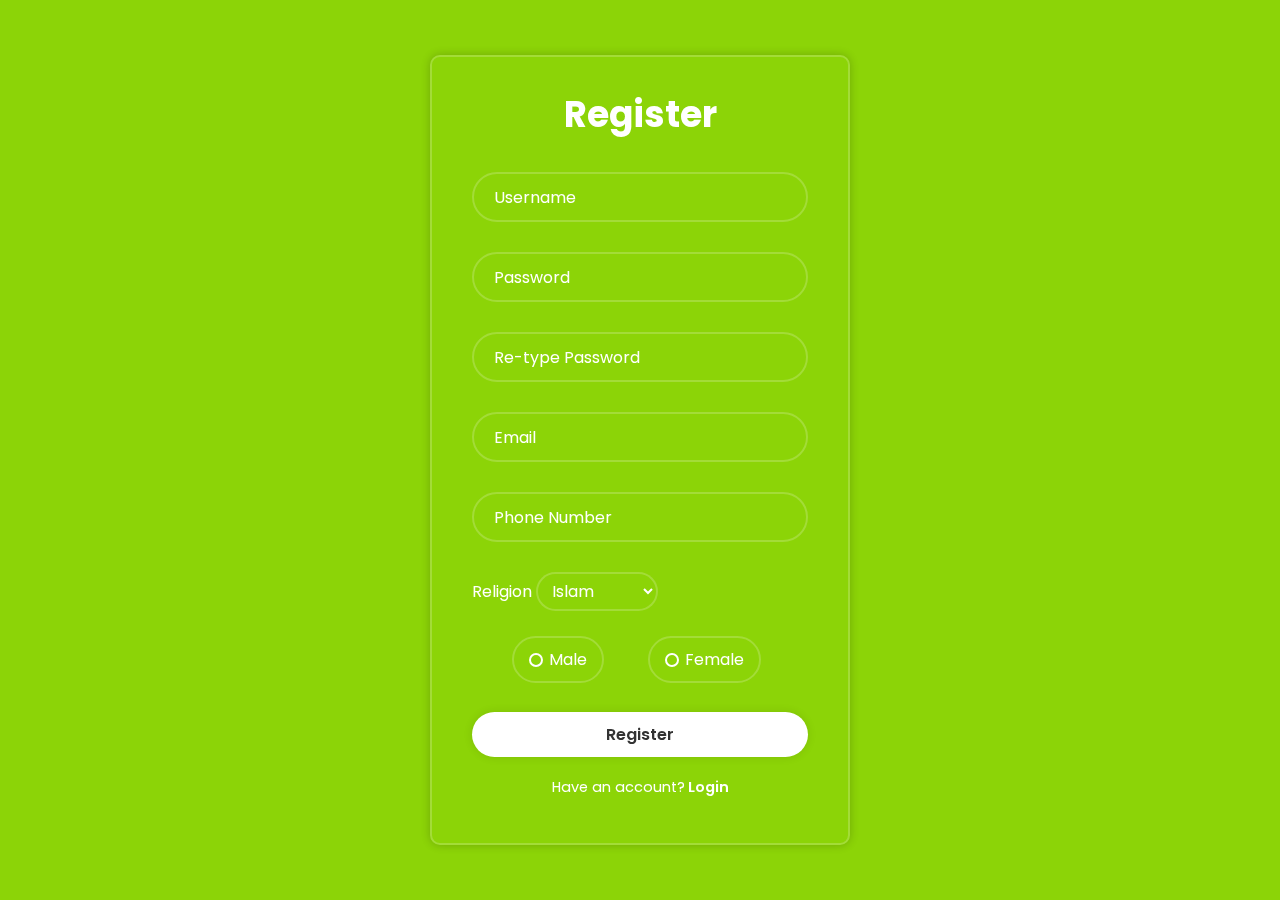
<file: index.html>
<!DOCTYPE html>
<html lang="en">
<head>
    <meta charset="UTF-8">
    <meta name="viewport" content="width=device-width, initial-scale=1.0">
    <title>Document</title>
    <link rel="stylesheet" href="style.css">
</head>
<body>
    <div class="wrapper">
        <form action="">
            <h1>Register</h1>
            <div class="input-box">
                <input type="text" placeholder="Username" required>
            </div>
            <div class="input-box">
                <input type="password" placeholder="Password" required>
            </div>
            <div class="input-box">
                <input type="password" placeholder="Re-type Password" required>
            </div>
            <div class="input-box">
                <input type="email" placeholder="Email" required>
            </div>
            <div class="input-box" id="phone">
                <input type="text" placeholder="Phone Number" required>
            </div>
            <div class="input-box">
                <p>Religion
                <select name="" id="religion">
                    <option value="" class="agama">Islam</option>
                    <option value="" class="agama">Protestan</option>
                    <option value="" class="agama">Katholik</option>
                    <option value="" class="agama">Hindu</option>
                    <option value="" class="agama">Buddha</option>
                    <option value="" class="agama">Khonghucu</option>
                </select>
            </div>
            
            <div class="gender">
                    <input type="radio" name="gndr" id="male"> 
                    <label for="male">Male</label>
                    <input type="radio" name="gndr" id="female">
                    <label for="female">Female</label>
            </div>
            
            <a href="home.html"><button type="button" class="btn">Register</button></a>

            <div class="register-link">
                <p>Have an account?<a href="login.html"> Login</a></p>
            </div>
        </form>
    </div>    
</body>
</html>
</file>
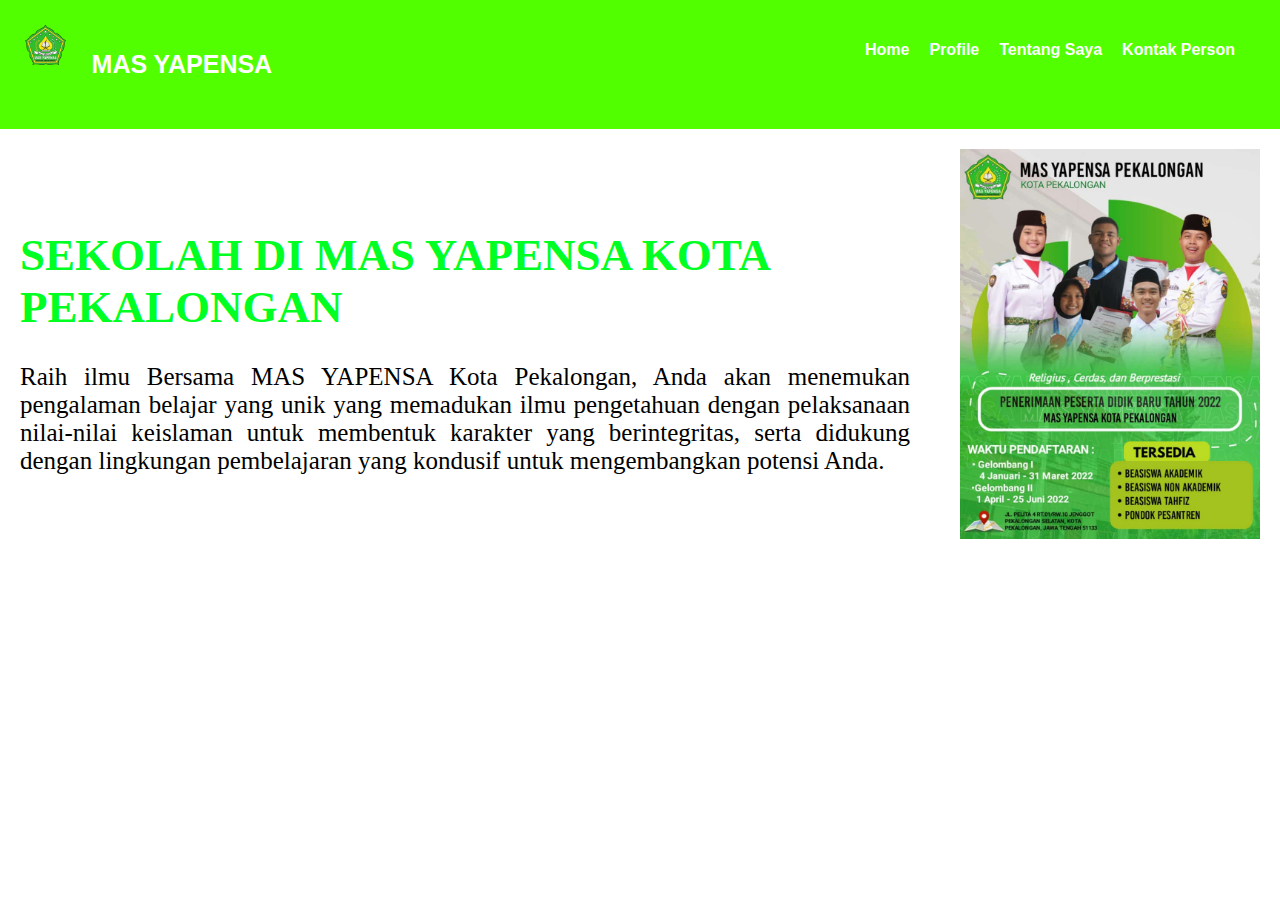
<file: home.html>
<!DOCTYPE html>
<html lang="en">
<head>
    <meta charset="UTF-8">
    <meta name="viewport" content="width=device-width, initial-scale=1.0">
    <title>Document</title>
    <link rel="stylesheet" href="style-home.css">


</head>
<body>
    <nav>
        <div class="nav-title beetwen">
            <div class="nav-title">
                <img src="Logo MAS YPS.png" alt="MAS YPS">
                <p><b>MAS YAPENSA</b></p>
            </div>
            <ul>
                <li><a href="home.html">Home</a></li>
                <li><a href="profile.html">Profile</a></li>
                <li><a href="tentangsaya.html">Tentang Saya</a></li>
                <li><a href="kontakperson.html">Kontak Person</a></li>
            </ul>
        </div>
    </nav>

    <div class="body-home">
        <div class="raih">
             <h1>
                <strong>SEKOLAH DI MAS YAPENSA KOTA PEKALONGAN</strong>
            </h1>
            <P>Raih ilmu Bersama MAS YAPENSA Kota Pekalongan, Anda akan menemukan pengalaman belajar yang unik yang memadukan ilmu pengetahuan dengan pelaksanaan nilai-nilai keislaman untuk membentuk karakter yang berintegritas, serta didukung dengan lingkungan pembelajaran yang kondusif untuk mengembangkan potensi Anda.</P>
        </div>
        <div class="gambar">
            <img src="Pamflet.jpg" alt="">
        </div>
    </div>


</body>
</html>
</file>
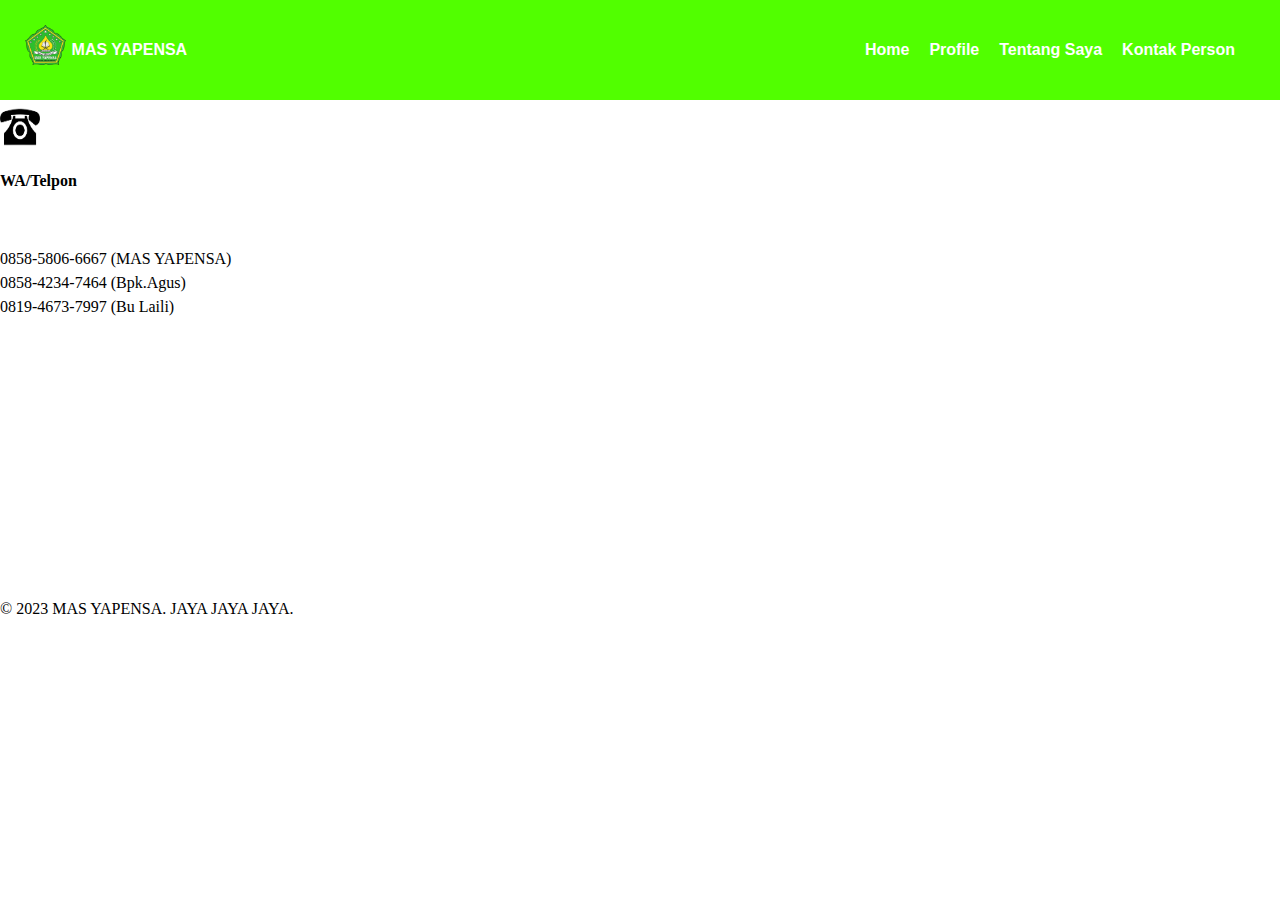
<file: kontakperson.html>
<!DOCTYPE html>
<html lang="en">
<head>
    <meta charset="UTF-8">
    <meta name="viewport" content="width=device-width, initial-scale=1.0">
    <title>Document</title>
    <link rel="stylesheet" href="kontakperson.css">
</head>
<body>
    <nav>

        <div class="nav-title beetwen">
            <div class="nav-title">
                <img src="Logo MAS YPS.png" alt="MAS YPS">
                <p><b>MAS YAPENSA</b></p>
            </div>
            <ul>
                <li><a href="home.html">Home</a></li>
                <li><a href="profile.html">Profile</a></li>
                <li><a href="tentangsaya.html">Tentang Saya</a></li>
                <li><a href="kontakperson.html">Kontak Person</a></li>
            </ul>
        </div>
    </nav>

    <div class="kontak">
        <div class="nav-title">
            <img src="Telpon-removebg-preview.png" alt="Telepon">
            <p><b>WA/Telpon</b></p>
            <p>
                <li>0858-5806-6667 (MAS YAPENSA)</li>
                <li>0858-4234-7464 (Bpk.Agus)</li>
                <li>0819-4673-7997 (Bu Laili)</li>
            </p>
        </div>

        <div class="map">
            <iframe src="https://www.google.com/maps/embed?pb=!1m18!1m12!1m3!1d3960.796568447483!2d109.66659487499639!3d-6.914909293084616!2m3!1f0!2f0!3f0!3m2!1i1024!2i768!4f13.1!3m3!1m2!1s0x2e70241cf4d60193%3A0x912daf4c79658029!2sMAS%20Yapensa!5e0!3m2!1sid!2sid!4v1695806723692!5m2!1sid!2sid" width="600" height="450" style="border:0;" allowfullscreen="" loading="lazy" referrerpolicy="no-referrer-when-downgrade"></iframe>
        </div>
    </div>

    <footer>
        <div class="footer-content">
            <p>&copy; 2023 MAS YAPENSA. JAYA JAYA JAYA.</p>
            <ul>
                <li><a href="#"> SEMBARA OFFICIAL</a></li>
                <li><a href="#">TDR (TOK DALANG RANGGI)</a></li>
            </ul>
        </div>
    </footer>
    
</body>
</html>
</file>
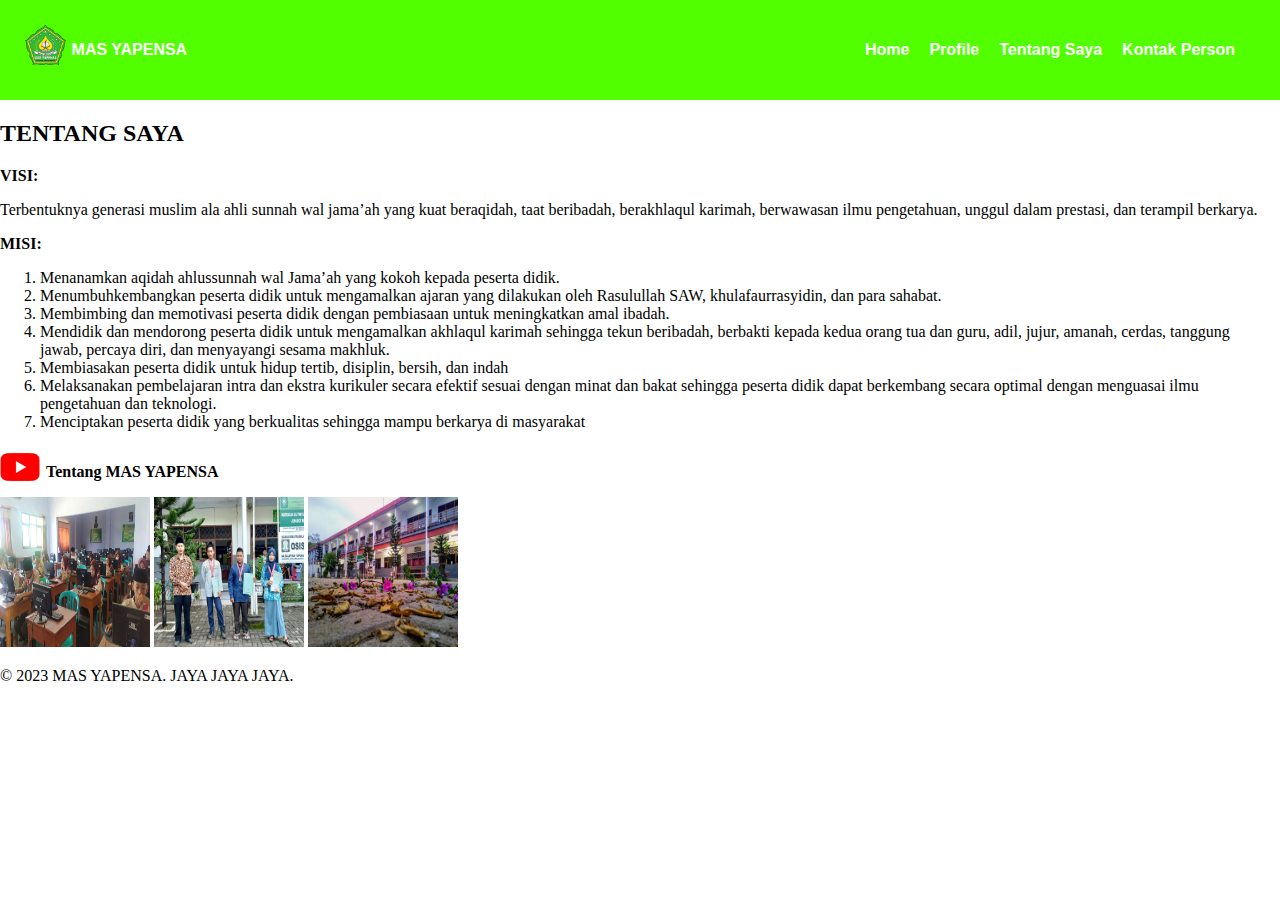
<file: tentangsaya.html>
<!DOCTYPE html>
<html lang="en">
<head>
    <meta charset="UTF-8">
    <meta name="viewport" content="width=device-width, initial-scale=1.0">
    <title>Document</title>
    <link rel="stylesheet" href="tentengsaya.css">
</head>
<body>
    <nav>
        <div class="nav-title beetwen">
            <div class="nav-title">
                <img src="Logo MAS YPS.png" alt="MAS YPS">
                <p><b>MAS YAPENSA</b></p>
            </div>
            <ul>
                <li><a href="home.html">Home</a></li>
                <li><a href="profile.html">Profile</a></li>
                <li><a href="tentangsaya.html">Tentang Saya</a></li>
                <li><a href="kontakperson.html">Kontak Person</a></li>
            </ul>
        </div>
    </nav>

    <div>
        <h2><b>TENTANG SAYA</b></h2>
            <p id="tentangsaya"><b>VISI:</b></p>
                Terbentuknya generasi muslim ala ahli sunnah wal jama’ah yang kuat beraqidah, taat beribadah, berakhlaqul karimah, berwawasan ilmu pengetahuan, unggul dalam prestasi, dan terampil berkarya.

            <p><b>MISI:</b>
             <ol>
                <li>Menanamkan aqidah ahlussunnah wal Jama’ah yang kokoh kepada peserta didik.</li>
                <li>Menumbuhkembangkan peserta didik untuk mengamalkan ajaran yang dilakukan oleh Rasulullah SAW, khulafaurrasyidin, dan para sahabat.</li>
                <li> Membimbing dan memotivasi peserta didik dengan pembiasaan untuk meningkatkan amal ibadah.</li>
                <li>Mendidik dan mendorong peserta didik untuk mengamalkan akhlaqul karimah sehingga tekun beribadah, berbakti kepada kedua orang tua dan guru, adil, jujur, amanah, cerdas, tanggung jawab, percaya diri, dan menyayangi sesama makhluk.</li>
                <li>Membiasakan peserta didik untuk hidup tertib, disiplin, bersih, dan indah</li>
                <li> Melaksanakan pembelajaran intra dan ekstra kurikuler secara efektif sesuai dengan minat dan bakat sehingga peserta didik dapat berkembang secara optimal dengan menguasai ilmu pengetahuan dan teknologi.</li>
                <li>Menciptakan peserta didik yang berkualitas sehingga mampu berkarya di masyarakat</li>
            </ol>
        </p>
    </div>

    <div class="video-container nav-title">
        <a href="https://www.youtube.com/@masyapensa8206/videos"><img src="youtube_logo_icon.png" alt=""></a>
        <p><b>Tentang MAS YAPENSA</b></p>
    </div>

    <div class="peper">
        <img src="Lapkom.jpg" alt="">
        <img src="prestasi.jpg" alt="">
        <img src="Latar MA.jpg" alt="">
    </div>

    <footer>
        <div class="footer-content">
            <p>&copy; 2023 MAS YAPENSA. JAYA JAYA JAYA.</p>
            <ul>
                <li><a href="#"> SEMBARA OFFICIAL</a></li>
                <li><a href="#">TDR (TOK DALANG RANGGI)</a></li>
            </ul>
        </div>
    </footer>
    
</body>
</html>
</file>
<file: style.css>
@import url('https://fonts.googleapis.com/css2?family=Poppins:ital,wght@0,100;0,200;0,300;0,400;0,500;0,600;0,700;0,800;0,900;1,100;1,200;1,300;1,400;1,500;1,600;1,700;1,800;1,900&display=swap');

*{
    margin: 0;
    padding: 0;
    box-sizing: border-box;
    font-family: 'Poppins', sans-serif;
}

body{
    display: flex;
    justify-content: center;
    align-items: center;
    min-height: 100vh;
    background-size: cover;
    background-position: center;
    background-color: #8cd407;
}

.wrapper{
    width: 420px;
    background: transparent;
    border: 2px solid rgba(255, 255, 255, .2);
    backdrop-filter: blur(20px);
    box-shadow: 0 0 10px rgba(0, 0, 0, 0.2);
    color: #fff;
    border-radius: 10px;
    padding: 30px 40px;
    margin: 40px 0;
}

.wrapper h1{
    font-size: 36px;
    text-align: center;
}

.wrapper .input-box{
    position: relative;
    width: 100%;
    height: 50px;
    margin: 30px 0;
}

.input-box input{
    width: 100%;
    height: 100%;
    background: transparent;
    border: none;
    outline: none;
    border: 2px solid rgba(255, 255, 255, .2);
    border-radius: 40px;
    font-size: 16px;
    color: #fff;
    padding: 20px 45px 20px 20px;
}

.input-box input::placeholder{
    color: #fff;
}

.input-box select{
    background-color: transparent;
}

.input-box #religion .agama:hover{
    color: black;
    background-color: red;
}

.input-box #religion{
    cursor: pointer;
    background-color: #8cd407;
    color: #fff;
    border: none;
    outline: none;
    border: 2px solid rgba(255, 255, 255, .2);
    border-radius: 40px;
    font-size: 16px;
    padding: 5px 0 5px 10px;
}

.input-box #religion:hover{
    background-color: #fff;
    color: #d3a352;
}

.gender{
    margin: -5px 0 40px;
}

input[type="radio"]{
    display: none;
}

input[type="radio"]:checked + label{
    background-color: #fff;
    color: #979186;
    font-size: 16px;
    font-weight: 600;
    box-shadow: 0 0 10px rgba(0, 0, 0, 0.1);
}

input[type="radio"]:checked + label::before{
    height: 10px;
    width: 10px;
    border: 2px solid #d3a352;
    background-color: transparent;
}

.gender label{
    position: relative;
    border: 2px solid rgba(255, 255, 255, .2);
    border-radius: 40px;
    padding: 10px 15px 10px 35px;
    margin-left: 40px;
    background-color: transparent;
}

label::before{
    cursor: pointer;
    position: absolute;
    content: "";
    height: 10px;
    width: 10px;
    border: 2px solid #fff;
    border-radius: 50%;
    margin-top: 6px;
    margin-left: -20px;
}

.wrapper .btn{
    width: 100%;
    height: 45px;
    background: #fff;
    border: none;
    outline: none;
    border-radius: 40px;
    box-shadow: 0 0 10px rgba(0, 0, 0, 0.1);
    cursor: pointer;
    font-size: 16px;
    color: #333;
    font-weight: 600;
}

.wrapper .register-link{
    font-size: 14.5px;
    text-align: center;
    margin: 20px 0 15px;
}

.register-link p a{
    color: #fff;
    text-decoration: none;
    font-weight: 600;
}

.register-link p a:hover{
    text-decoration: underline;
}
</file>
<file: style-home.css>
body {
    margin: 0px;
}
nav {
    background-color: #51ff00; /* Background color of the navigation bar */
    color: #ffffff; /* Text color */
    font-family: Arial, sans-serif; /* Font family */
    
    padding: 25px;
}

.nav-title {
    display: flex;
    gap: 6px;
}
.beetwen {
    justify-content: space-between; 
}
.container {
    max-width: 1200px; /* Maximum width of the container */
    margin: 0 auto; /* Center the container horizontally */
    padding: 10px 20px; /* Add some padding to the container */
    display: flex; /* Use flexbox for layout */
    flex-direction: row-reverse;
    justify-content: space-between; /* Space elements evenly in the container */
    align-items: center; /* Center items vertically */
}
.container>p {
    display: block;
    height: fit-content;
}
@media screen and (max-width: 560px) {
    .container {
        flex-direction: column;
    }
}
/* Style the logo */
img {
    height: 40px; /* Adjust the height as needed */
}

/* Style the navigation links */
ul {
    list-style-type: none; /* Remove bullet points */
    display: flex; /* Use flexbox for layout */
}

li {
    margin-right: 20px; /* Add some space between list items */
}

a {
    text-decoration: none; /* Remove underlines from links */
    color: #fff; /* Text color for links */
    font-weight: bold; /* Make the text bold */
    transition: color 0.3s; /* Add a smooth color transition on hover */
}

h1 {
    color: #00ff22;
    font-size: 45px;
    margin-left: 20px;
}

.gambar img {
    width: 300px;
    height: 390px;
    margin-right: 20px;
}

.body-home {
    display: flex;
    gap: 50px;
    margin-top: 20px;
}

p {
    font-size: 25px;
    text-align: justify;
    margin-left: 20px;
}

.raih {
    margin-top: 50px;
}
</file>
<file: kontakperson.css>
body {
    margin: 0px;
}
nav {
    background-color: #51ff00; /* Background color of the navigation bar */
    color: #ffffff; /* Text color */
    font-family: Arial, sans-serif; /* Font family */
    
    padding: 25px;
}

.nav-title {
    display: flex;
    gap: 6px;
}
.beetwen {
    justify-content: space-between; 
}
.container {
    max-width: 1200px; /* Maximum width of the container */
    margin: 0 auto; /* Center the container horizontally */
    padding: 10px 20px; /* Add some padding to the container */
    display: flex; /* Use flexbox for layout */
    flex-direction: row-reverse;
    justify-content: space-between; /* Space elements evenly in the container */
    align-items: center; /* Center items vertically */
}
.container>p {
    display: block;
    height: fit-content;
}
@media screen and (max-width: 560px) {
    .container {
        flex-direction: column;
    }
}
/* Style the logo */
img {
    height: 40px; /* Adjust the height as needed */
}

/* Style the navigation links */
ul {
    list-style-type: none; /* Remove bullet points */
    display: flex; /* Use flexbox for layout */
}

li {
    margin-right: 20px; /* Add some space between list items */
}

a {
    text-decoration: none; /* Remove underlines from links */
    color: #fff; /* Text color for links */
    font-weight: bold; /* Make the text bold */
    transition: color 0.3s; /* Add a smooth color transition on hover */
}

.kontak {
    display: flex;
    justify-content: space-between;
}

.kontak .nav-title {
    display: flex;
    flex-direction: column;
}

.kontak .nav-title img {
    width: 40px;
    height: 50px;
}

.map {
    margin-top: 30px;
    margin-right: 30px;
}
</file>
<file: tentengsaya.css>
body {
    margin: 0px;
}
nav {
    background-color: #51ff00; /* Background color of the navigation bar */
    color: #ffffff; /* Text color */
    font-family: Arial, sans-serif; /* Font family */
    
    padding: 25px;
}

.nav-title {
    display: flex;
    gap: 6px;
}
.beetwen {
    justify-content: space-between; 
}
.container {
    max-width: 1200px; /* Maximum width of the container */
    margin: 0 auto; /* Center the container horizontally */
    padding: 10px 20px; /* Add some padding to the container */
    display: flex; /* Use flexbox for layout */
    flex-direction: row-reverse;
    justify-content: space-between; /* Space elements evenly in the container */
    align-items: center; /* Center items vertically */
}
.container>p {
    display: block;
    height: fit-content;
}
@media screen and (max-width: 560px) {
    .container {
        flex-direction: column;
    }
}
/* Style the logo */
img {
    height: 40px; /* Adjust the height as needed */
}

/* Style the navigation links */
ul {
    list-style-type: none; /* Remove bullet points */
    display: flex; /* Use flexbox for layout */
}

li {
    margin-right: 20px; /* Add some space between list items */
}

a {
    text-decoration: none; /* Remove underlines from links */
    color: #fff; /* Text color for links */
    font-weight: bold; /* Make the text bold */
    transition: color 0.3s; /* Add a smooth color transition on hover */
}

.peper img{
    width: 150px;
    height: 150px;
}
</file>
